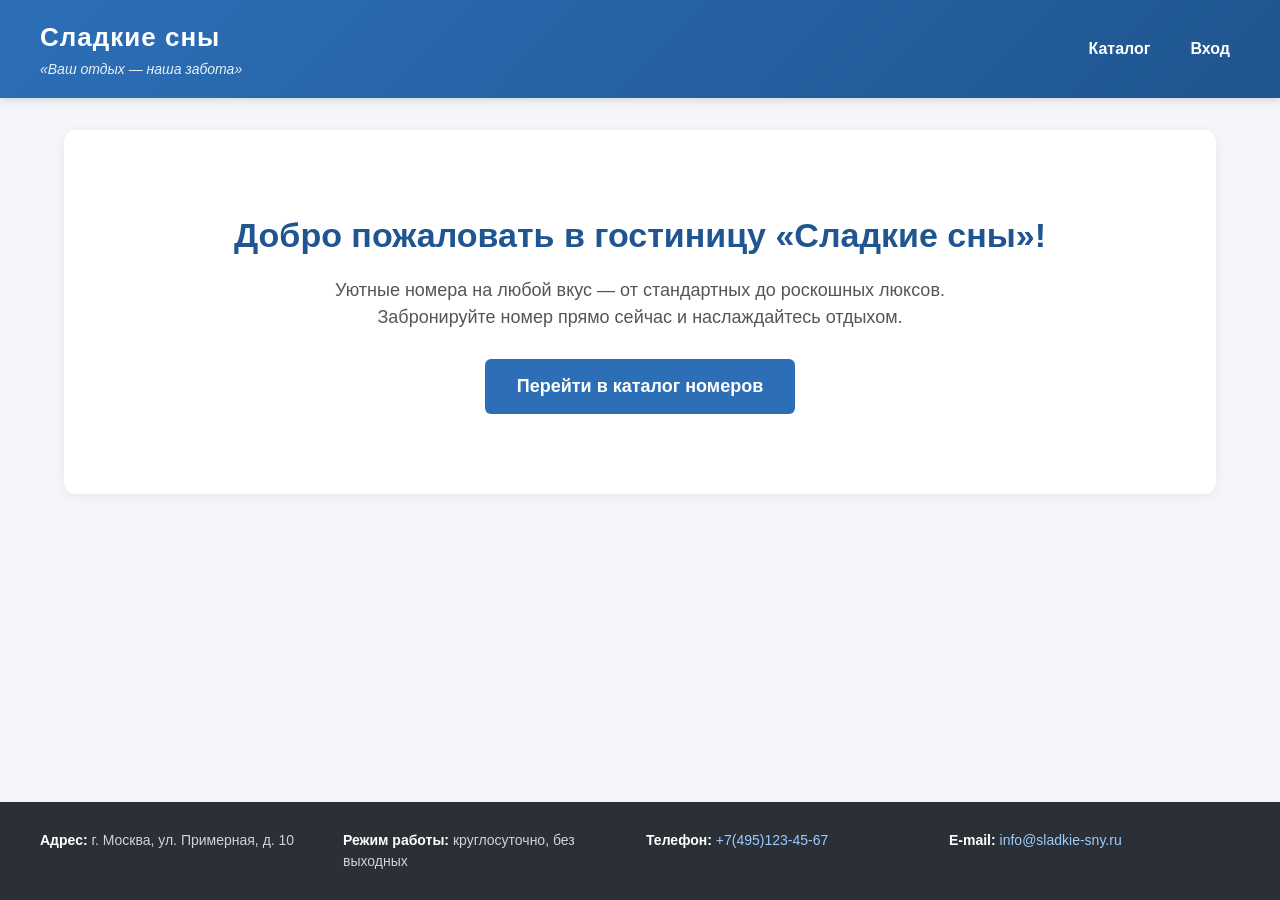
<file: index.html>
<!DOCTYPE html>
<html lang="ru">
<head>
  <meta charset="UTF-8">
  <meta name="viewport" content="width=device-width, initial-scale=1.0">
  <title>Сладкие сны — бронирование номеров в гостинице</title>
  <link rel="stylesheet" href="assets/style.css">
</head>
<body>

  <!-- ================= HEADER ================= -->
  <header class="site-header">
    <div class="header-inner">
      <div class="brand">
        <h1 class="brand-name">Сладкие сны</h1>
        <p class="brand-slogan">«Ваш отдых — наша забота»</p>
      </div>
      <nav class="main-nav">
        <a href="catalog.html">Каталог</a>
        <a href="#">Вход</a>
      </nav>
    </div>
  </header>

  <!-- ================= MAIN ================= -->
  <main class="site-main">
    <section class="hero">
      <h2>Добро пожаловать в гостиницу «Сладкие сны»!</h2>
      <p>
        Уютные номера на любой вкус — от стандартных до роскошных люксов.
        Забронируйте номер прямо сейчас и наслаждайтесь отдыхом.
      </p>
      <a href="catalog.html" class="btn btn-primary">Перейти в каталог номеров</a>
    </section>
  </main>

  <!-- ================= FOOTER ================= -->
  <footer class="site-footer">
    <address class="contacts">
      <p><strong>Адрес:</strong> г. Москва, ул. Примерная, д. 10</p>
      <p><strong>Режим работы:</strong> круглосуточно, без выходных</p>
      <p><strong>Телефон:</strong> <a href="tel:+74951234567">+7(495)123-45-67</a></p>
      <p><strong>E-mail:</strong> <a href="mailto:info@sladkie-sny.ru">info@sladkie-sny.ru</a></p>
    </address>
  </footer>

</body>
</html>
</file>
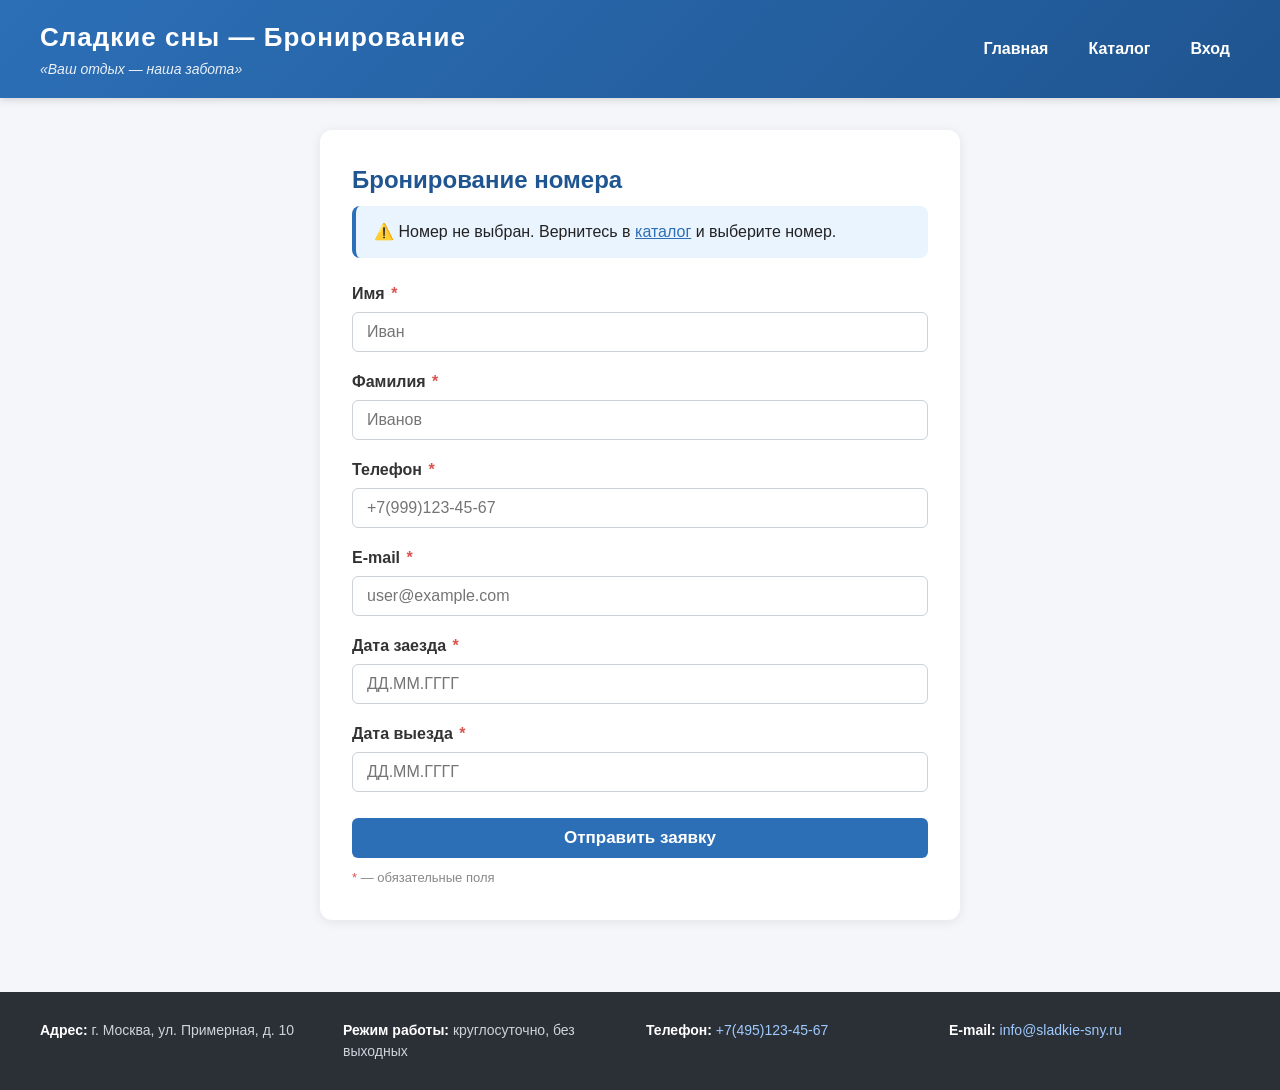
<file: booking.html>
<!DOCTYPE html>
<html lang="ru">
<head>
  <meta charset="UTF-8">
  <meta name="viewport" content="width=device-width, initial-scale=1.0">
  <title>Бронирование номера — Сладкие сны</title>
  <link rel="stylesheet" href="assets/style.css">
</head>
<body>

  <!-- ================= HEADER ================= -->
  <header class="site-header">
    <div class="header-inner">
      <div class="brand">
        <h1 class="brand-name">Сладкие сны — Бронирование</h1>
        <p class="brand-slogan">«Ваш отдых — наша забота»</p>
      </div>
      <nav class="main-nav">
        <a href="index.html">Главная</a>
        <a href="catalog.html">Каталог</a>
        <a href="#">Вход</a>
      </nav>
    </div>
  </header>

  <!-- ================= MAIN ================= -->
  <main class="site-main">
    <section class="booking-section">
      <h2>Бронирование номера</h2>
      <p class="room-info" id="roomInfo">Загрузка информации о номере…</p>

      <form class="booking-form" id="bookingForm" novalidate>
        <input type="hidden" name="room_id" id="roomId" value="">

        <div class="form-group">
          <label for="firstName">Имя <span class="required">*</span></label>
          <input type="text" id="firstName" name="firstName"
                 placeholder="Иван" autocomplete="given-name">
          <span class="field-error" id="errFirstName"></span>
        </div>

        <div class="form-group">
          <label for="lastName">Фамилия <span class="required">*</span></label>
          <input type="text" id="lastName" name="lastName"
                 placeholder="Иванов" autocomplete="family-name">
          <span class="field-error" id="errLastName"></span>
        </div>

        <div class="form-group">
          <label for="phone">Телефон <span class="required">*</span></label>
          <input type="tel" id="phone" name="phone"
                 placeholder="+7(999)123-45-67" autocomplete="tel">
          <span class="field-error" id="errPhone"></span>
        </div>

        <div class="form-group">
          <label for="email">E-mail <span class="required">*</span></label>
          <input type="email" id="email" name="email"
                 placeholder="user@example.com" autocomplete="email">
          <span class="field-error" id="errEmail"></span>
        </div>

        <div class="form-group">
          <label for="checkIn">Дата заезда <span class="required">*</span></label>
          <input type="text" id="checkIn" name="checkIn"
                 placeholder="ДД.ММ.ГГГГ" autocomplete="off">
          <span class="field-error" id="errCheckIn"></span>
        </div>

        <div class="form-group">
          <label for="checkOut">Дата выезда <span class="required">*</span></label>
          <input type="text" id="checkOut" name="checkOut"
                 placeholder="ДД.ММ.ГГГГ" autocomplete="off">
          <span class="field-error" id="errCheckOut"></span>
        </div>

        <button type="submit" class="btn btn-primary">Отправить заявку</button>
        <p class="form-note"><span class="required" style="color:#d9534f">*</span> — обязательные поля</p>
      </form>

      <div class="alert alert-success" id="successAlert"></div>
      <div class="alert alert-error" id="errorAlert"></div>
    </section>
  </main>

  <!-- ================= FOOTER ================= -->
  <footer class="site-footer">
    <address class="contacts">
      <p><strong>Адрес:</strong> г. Москва, ул. Примерная, д. 10</p>
      <p><strong>Режим работы:</strong> круглосуточно, без выходных</p>
      <p><strong>Телефон:</strong> <a href="tel:+74951234567">+7(495)123-45-67</a></p>
      <p><strong>E-mail:</strong> <a href="mailto:info@sladkie-sny.ru">info@sladkie-sny.ru</a></p>
    </address>
  </footer>

  <script src="assets/booking.js"></script>
</body>
</html>
</file>
<file: assets/style.css>
/* ============================================================
   Сладкие сны — общий стиль прототипов
   ============================================================ */
* { box-sizing: border-box; margin: 0; padding: 0; }

html, body { height: 100%; }

body {
  font-family: 'Segoe UI', Arial, sans-serif;
  color: #222;
  background: #f4f6f9;
  display: flex;
  flex-direction: column;
  min-height: 100vh;
  line-height: 1.5;
}

a { color: #2C6FB7; }

/* ---------- HEADER ---------- */
.site-header {
  background: linear-gradient(135deg, #2C6FB7 0%, #1f5590 100%);
  color: #fff;
  padding: 18px 24px;
  box-shadow: 0 2px 8px rgba(0,0,0,0.15);
}
.header-inner {
  display: flex;
  justify-content: space-between;
  align-items: center;
  max-width: 1200px;
  margin: 0 auto;
  gap: 24px;
}
.brand-name {
  font-size: 26px;
  letter-spacing: 1px;
}
.brand-slogan {
  font-size: 14px;
  opacity: 0.9;
  font-style: italic;
  margin-top: 2px;
}
.main-nav {
  display: flex;
  gap: 20px;
}
.main-nav a {
  color: #fff;
  text-decoration: none;
  font-weight: 600;
  padding: 6px 10px;
  border-radius: 4px;
  transition: background 0.2s;
}
.main-nav a:hover { background: rgba(255,255,255,0.15); }

/* ---------- MAIN ---------- */
.site-main {
  flex: 1;
  padding: 32px 24px;
  max-width: 1200px;
  margin: 0 auto;
  width: 100%;
}

/* ---------- HERO (главная) ---------- */
.hero {
  text-align: center;
  padding: 80px 20px;
  background: #fff;
  border-radius: 12px;
  box-shadow: 0 2px 12px rgba(0,0,0,0.06);
}
.hero h2 {
  font-size: 34px;
  margin-bottom: 16px;
  color: #1f5590;
}
.hero p {
  font-size: 18px;
  color: #555;
  margin-bottom: 28px;
  max-width: 640px;
  margin-left: auto;
  margin-right: auto;
}
.hero .btn { font-size: 18px; padding: 14px 32px; }

/* ---------- BUTTONS ---------- */
.btn {
  display: inline-block;
  padding: 10px 20px;
  border-radius: 6px;
  text-decoration: none;
  font-weight: 600;
  cursor: pointer;
  border: none;
  font-size: 15px;
  transition: background 0.2s, transform 0.1s;
  text-align: center;
}
.btn:active { transform: scale(0.98); }
.btn-primary { background: #2C6FB7; color: #fff; }
.btn-primary:hover { background: #1f5590; }
.btn-secondary { background: #e2e6ea; color: #333; }
.btn-secondary:hover { background: #d1d6db; }
.btn-danger { background: #d9534f; color: #fff; }
.btn-danger:hover { background: #b52b27; }

/* ---------- FILTER PANEL ---------- */
.filter-panel {
  background: #fff;
  padding: 20px;
  border-radius: 10px;
  margin-bottom: 24px;
  box-shadow: 0 2px 8px rgba(0,0,0,0.06);
}
.filter-panel h3 {
  font-size: 18px;
  margin-bottom: 14px;
  color: #1f5590;
}
.filter-form {
  display: flex;
  gap: 16px;
  flex-wrap: wrap;
  align-items: flex-end;
}
.filter-form label {
  display: flex;
  flex-direction: column;
  font-size: 14px;
  color: #555;
  font-weight: 600;
  gap: 4px;
}
.filter-form select,
.filter-form input[type="number"] {
  padding: 8px 10px;
  border: 1px solid #ccd2d8;
  border-radius: 6px;
  font-size: 15px;
  min-width: 140px;
}
.filter-form .filter-actions {
  display: flex;
  gap: 10px;
  margin-left: auto;
}

/* ---------- ROOM GRID ---------- */
.room-grid {
  display: grid;
  grid-template-columns: repeat(3, 1fr);
  gap: 24px;
}
.room-card {
  background: #fff;
  border-radius: 10px;
  padding: 0 0 16px 0;
  box-shadow: 0 2px 10px rgba(0,0,0,0.07);
  display: flex;
  flex-direction: column;
  overflow: hidden;
  transition: transform 0.15s, box-shadow 0.15s;
}
.room-card:hover {
  transform: translateY(-4px);
  box-shadow: 0 8px 20px rgba(0,0,0,0.12);
}
.room-card img {
  width: 100%;
  height: 200px;
  object-fit: cover;
  display: block;
}
.room-body {
  padding: 16px;
  display: flex;
  flex-direction: column;
  flex: 1;
}
.room-category {
  font-size: 20px;
  color: #1f5590;
  margin-bottom: 6px;
}
.room-price {
  color: #d9534f;
  font-weight: 700;
  font-size: 18px;
  margin-bottom: 10px;
}
.room-features {
  list-style: none;
  font-size: 14px;
  color: #555;
  margin-bottom: 14px;
  flex: 1;
}
.room-features li { padding: 2px 0; }
.room-features li::before {
  content: "• ";
  color: #2C6FB7;
  font-weight: bold;
}
.room-card .btn { width: 100%; }

/* ---------- NO RESULTS ---------- */
.no-results {
  background: #fff;
  padding: 40px;
  border-radius: 10px;
  text-align: center;
  color: #888;
  font-size: 18px;
  box-shadow: 0 2px 8px rgba(0,0,0,0.06);
}

/* ---------- BOOKING FORM ---------- */
.booking-section {
  max-width: 640px;
  margin: 0 auto;
  background: #fff;
  padding: 32px;
  border-radius: 12px;
  box-shadow: 0 2px 12px rgba(0,0,0,0.08);
}
.booking-section h2 {
  color: #1f5590;
  margin-bottom: 8px;
}
.room-info {
  background: #eaf4ff;
  padding: 14px 18px;
  border-radius: 8px;
  margin-bottom: 24px;
  font-size: 16px;
  border-left: 4px solid #2C6FB7;
}
.booking-form .form-group {
  margin-bottom: 18px;
}
.booking-form label {
  display: block;
  margin-bottom: 6px;
  font-weight: 600;
  color: #333;
}
.booking-form label .required {
  color: #d9534f;
  margin-left: 2px;
}
.booking-form input {
  width: 100%;
  padding: 10px 14px;
  border: 1px solid #ccd2d8;
  border-radius: 6px;
  font-size: 16px;
  transition: border-color 0.2s, box-shadow 0.2s;
}
.booking-form input:focus {
  outline: none;
  border-color: #2C6FB7;
  box-shadow: 0 0 0 3px rgba(44,111,183,0.15);
}
.booking-form input.is-invalid {
  border-color: #d9534f;
  box-shadow: 0 0 0 3px rgba(217,83,79,0.12);
}
.field-error {
  display: none;
  color: #d9534f;
  font-size: 13px;
  margin-top: 4px;
}
.field-error.visible { display: block; }
.form-note {
  font-size: 13px;
  color: #888;
  margin-top: 10px;
}
.booking-form .btn { width: 100%; margin-top: 8px; font-size: 17px; }

/* ---------- SUCCESS / ERROR MESSAGES ---------- */
.alert {
  padding: 14px 18px;
  border-radius: 8px;
  margin-top: 20px;
  font-weight: 600;
  display: none;
}
.alert.visible { display: block; }
.alert-success {
  background: #dff0d8;
  color: #3c763d;
  border-left: 4px solid #5cb85c;
}
.alert-error {
  background: #f2dede;
  color: #a94442;
  border-left: 4px solid #d9534f;
}

/* ---------- FOOTER ---------- */
.site-footer {
  background: #2b2f36;
  color: #cfd4da;
  padding: 28px 24px;
  font-size: 14px;
  margin-top: 40px;
}
.contacts {
  max-width: 1200px;
  margin: 0 auto;
  font-style: normal;
  display: grid;
  grid-template-columns: repeat(auto-fit, minmax(240px, 1fr));
  gap: 12px;
}
.contacts p { margin: 0; }
.contacts strong { color: #fff; }
.contacts a { color: #9ecbff; text-decoration: none; }
.contacts a:hover { text-decoration: underline; }

/* ---------- RESPONSIVE ---------- */
@media (max-width: 900px) {
  .room-grid { grid-template-columns: repeat(2, 1fr); }
  .filter-form .filter-actions { margin-left: 0; width: 100%; }
}
@media (max-width: 600px) {
  .room-grid { grid-template-columns: 1fr; }
  .header-inner { flex-direction: column; align-items: flex-start; }
  .hero h2 { font-size: 26px; }
  .booking-section { padding: 20px; }
}
</file>
